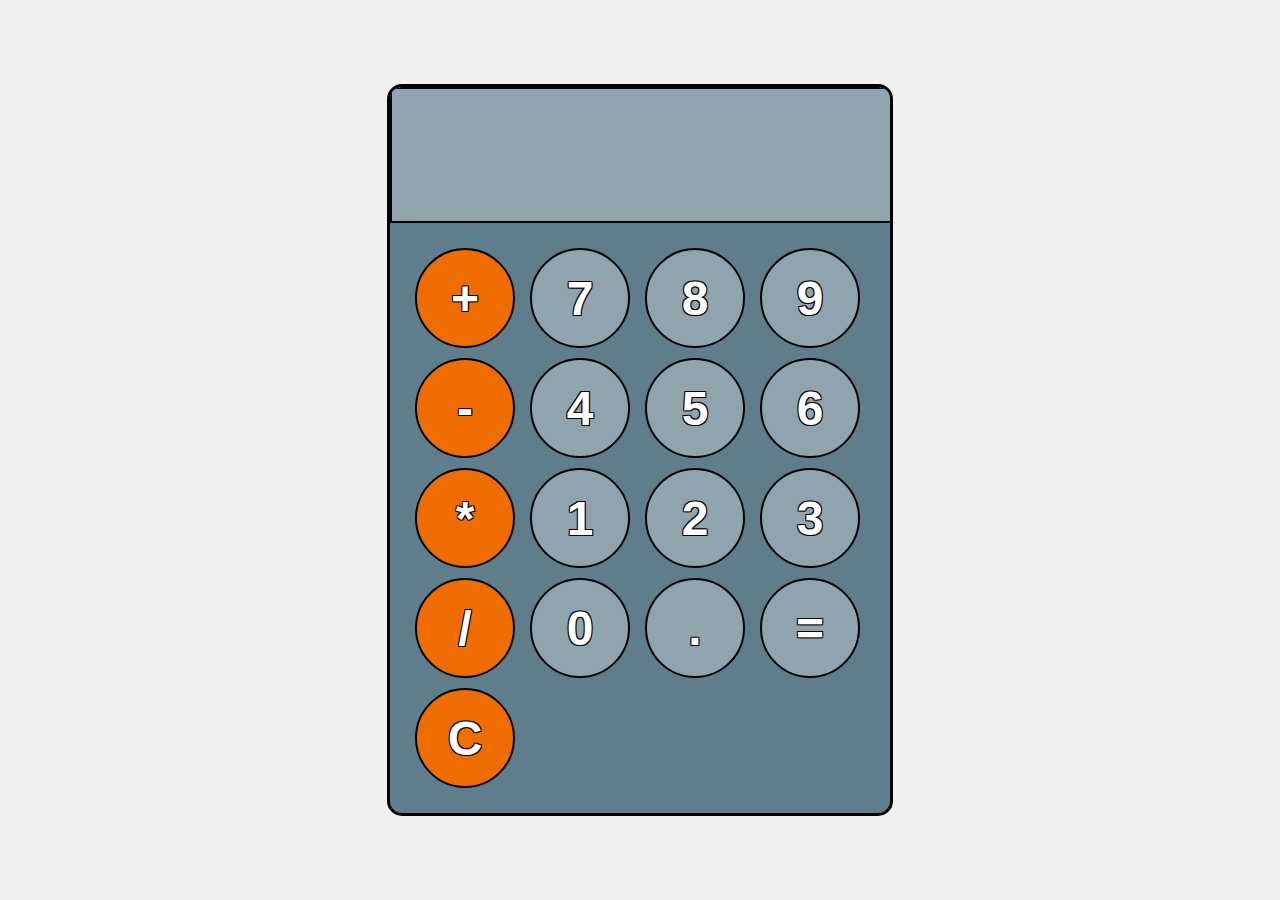
<file: index.html>
<!DOCTYPE html>
<html>
	<head>
		<meta charset="utf-8">
		<title>Online Calculator</title>
		<link rel="stylesheet" href="styles/styles.css">
	</head>
	<body>
		<div id="calculator">
			<input id="display" readonly>
			<div id="keys">
				<button onclick="appendToDisplay(`+`)" class="operator">+</button>
				<button onclick="appendToDisplay(`7`)">7</button>
				<button onclick="appendToDisplay(`8`)">8</button>
				<button onclick="appendToDisplay(`9`)">9</button>
				<button onclick="appendToDisplay(`-`)" class="operator">-</button>
				<button onclick="appendToDisplay(`4`)">4</button>
				<button onclick="appendToDisplay(`5`)">5</button>
				<button onclick="appendToDisplay(`6`)">6</button>
				<button onclick="appendToDisplay(`*`)" class="operator">*</button>
				<button onclick="appendToDisplay(`1`)">1</button>
				<button onclick="appendToDisplay(`2`)">2</button>
				<button onclick="appendToDisplay(`3`)">3</button>
				<button onclick="appendToDisplay(`/`)" class="operator">/</button>
				<button onclick="appendToDisplay(`0`)">0</button>
				<button onclick="appendToDisplay(`.`)">.</button>
				<button onclick="calculate()">=</button>
				<button onclick="clearDisp()" class="operator">C</button>
			</div>
		</div>

		<script src="script/main.js"></script>
	</body>
</html>
</file>
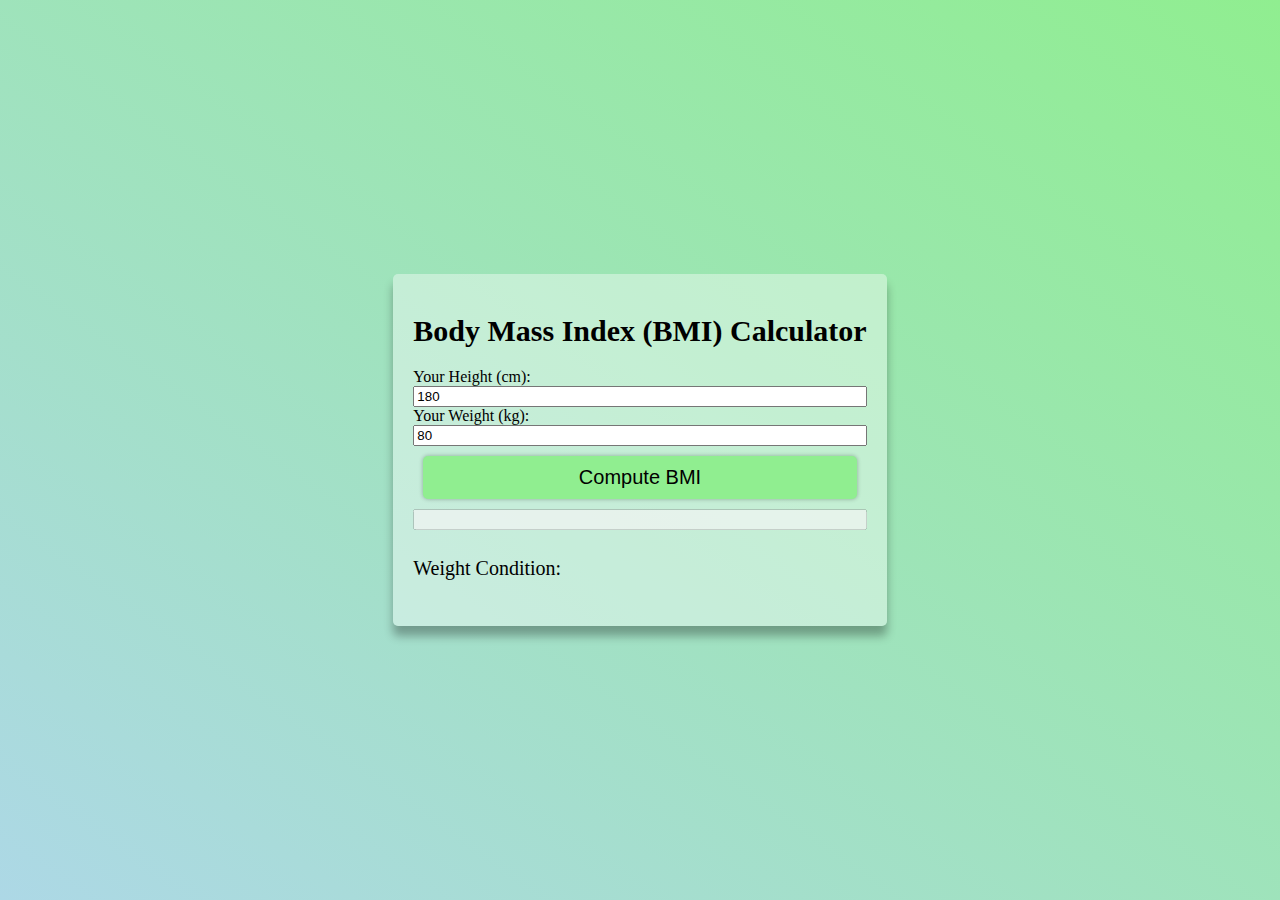
<file: bmi calculator/index.html>
<!DOCTYPE html>
<html>
<head>
	<meta charset="utf-8">
	<meta name="viewport" content="width=device-width, initial-scale=1">
	<title>BMI-calculator</title>
	<link rel="stylesheet" href="styles\styles.css">
</head>
<body>
	<div class="container">
		<h1 class="heading">Body Mass Index (BMI) Calculator</h1>
		Your Height (cm):
		<input type="number" class="input" id="height" value="180" placeholder="Enter your height in cm">
		Your Weight (kg):
		<input type="number" class="input" id="weight" value="80" placeholder="Enter your weight in cm">
		<button class="btn" id="btn">Compute BMI</button>
		<input type="text" class="input" id="bmi-res" disabled>
		<h4 class="info">Weight Condition:
			<span id="weight-condition"></span>
		</h4>
	</div>
	<script src="script\main.js"></script>
</body>
</html>
</file>
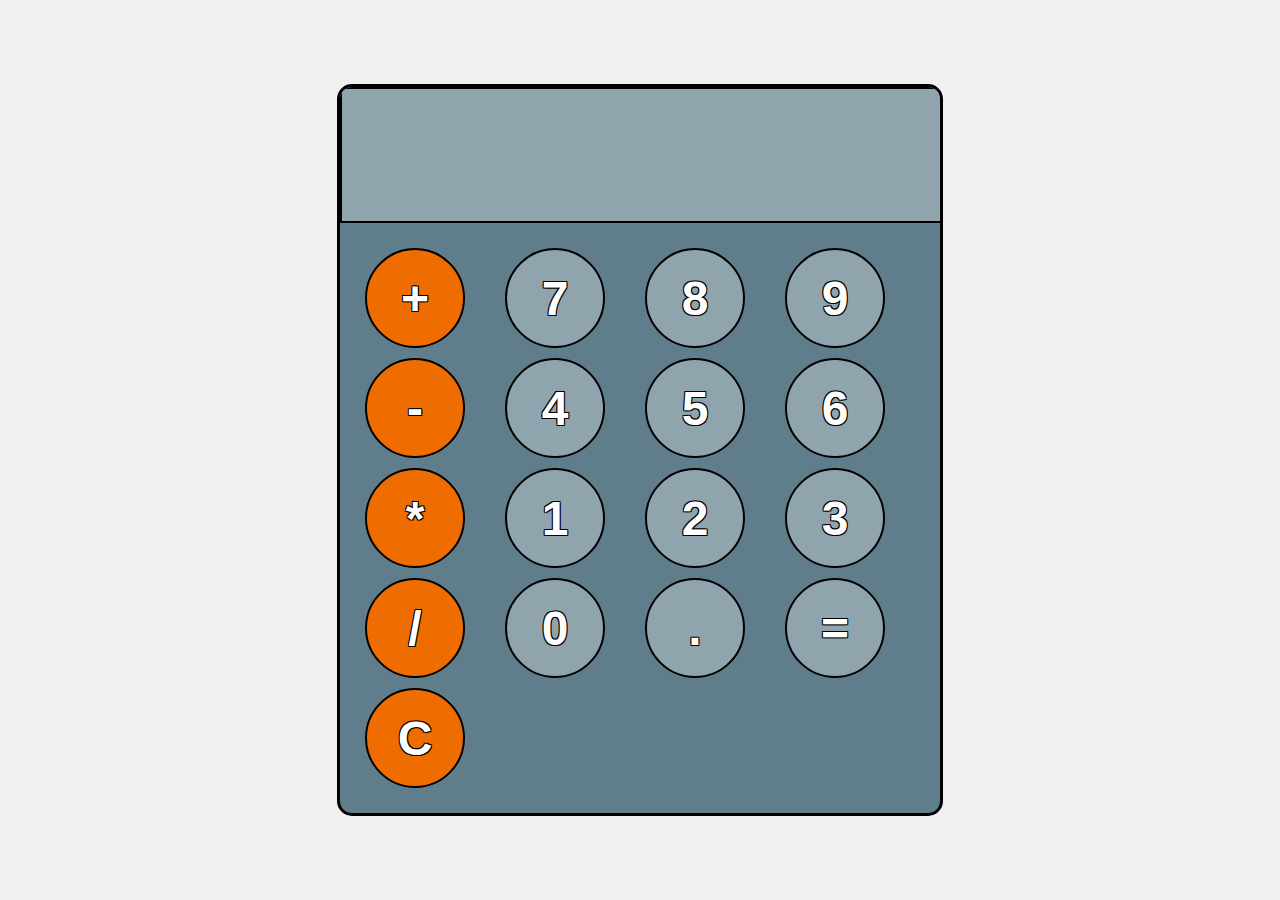
<file: graphic-calculator/index.html>
<!DOCTYPE html>
<html>
	<head>
		<meta charset="utf-8">
		<title>Online Calculator</title>
		<link rel="stylesheet" href="styles/styles.css">
	</head>
	<body>
		<div id="calculator">
			<input id="display" readonly>
			<div id="keys">
				<button onclick="handleOperator(`+`)" class="operator">+</button>
				<button onclick="appendToDisplay(`7`)">7</button>
				<button onclick="appendToDisplay(`8`)">8</button>
				<button onclick="appendToDisplay(`9`)">9</button>
				<button onclick="handleOperator(`-`)" class="operator">-</button>
				<button onclick="appendToDisplay(`4`)">4</button>
				<button onclick="appendToDisplay(`5`)">5</button>
				<button onclick="appendToDisplay(`6`)">6</button>
				<button onclick="handleOperator(`*`)" class="operator">*</button>
				<button onclick="appendToDisplay(`1`)">1</button>
				<button onclick="appendToDisplay(`2`)">2</button>
				<button onclick="appendToDisplay(`3`)">3</button>
				<button onclick="handleOperator(`/`)" class="operator">/</button>
				<button onclick="appendToDisplay(`0`)">0</button>
				<button onclick="appendToDisplay(`.`)">.</button>
				<button onclick="calculateResult()">=</button>
				<button onclick="clearDisp()" class="operator">C</button>
			</div>
		</div>

		<script src="script/main.js"></script>
	</body>
</html>
</file>
<file: styles/styles.css>
html, body{
	height: 100%;
	margin: 0;
	display: flex;
	align-items: center;
	justify-content: center;
	background-color: #f0f0f0;
}

#calculator{
	font-family: "Times New Roman", sans-serif;
	background-color: #607D8B;
	border-radius: 15px;
	max-width: 500px;
	overflow: hidden;
	border: 3px solid black;
}

#display{
	width: 100%;
	padding: 20px;
	font-size: 5rem;
	text-align: left;
	border: none;
	background-color: #90A4AE ;
	color: white;
	border: 2px solid black;
}

#keys{
	display: grid;
	grid-template-columns: repeat(4, 1fr);
	gap: 10px;
	padding: 25px;
}

button{
	width: 100px;
	height: 100px;
	border-radius: 50px;
	border: 2px solid black;
	background-color: #90A4AE;
	color: white;
	font-size: 3rem;
	font-weight: bold;
	cursor: pointer;
	text-shadow: -1px -1px 0 #000,  
    			  1px -1px 0 #000,
    			 -1px 1px 0 #000,
    			  1px 1px 0 #000;
}

	button:hover{
		background-color: #B0BEC5;
	}

	button:active{
		background-color: #CFD8DC;
	}

	.operator{
		background-color: #EF6C00;
	}

		.operator:hover{
			background-color: #FB8C00;
		}

		.operator:active{
			background-color: #FF9800;
		}
</file>
<file: graphic-calculator/styles/styles.css>
html, body{
	height: 100%;
	margin: 0;
	display: flex;
	align-items: center;
	justify-content: center;
	background-color: #f0f0f0;
}

#calculator{
	font-family: "Times New Roman", sans-serif;
	background-color: #607D8B;
	border-radius: 15px;
	max-width: 600px;
	overflow: hidden;
	border: 3px solid black;
}

#display{
	width: 100%;
	padding: 20px;
	font-size: 5rem;
	text-align: left;
	border: none;
	background-color: #90A4AE ;
	color: white;
	border: 2px solid black;
}

#keys{
	display: grid;
	grid-template-columns: repeat(4, 1fr);
	gap: 10px;
	padding: 25px;
}

button{
	width: 100px;
	height: 100px;
	border-radius: 50px;
	border: 2px solid black;
	background-color: #90A4AE;
	color: white;
	font-size: 3rem;
	font-weight: bold;
	cursor: pointer;
	text-shadow: -1px -1px 0 #000,  
    			  1px -1px 0 #000,
    			 -1px 1px 0 #000,
    			  1px 1px 0 #000;
}

	button:hover{
		background-color: #B0BEC5;
	}

	button:active{
		background-color: #CFD8DC;
	}

	.operator{
		background-color: #EF6C00;
	}

		.operator:hover{
			background-color: #FB8C00;
		}

		.operator:active{
			background-color: #FF9800;
		}
</file>
